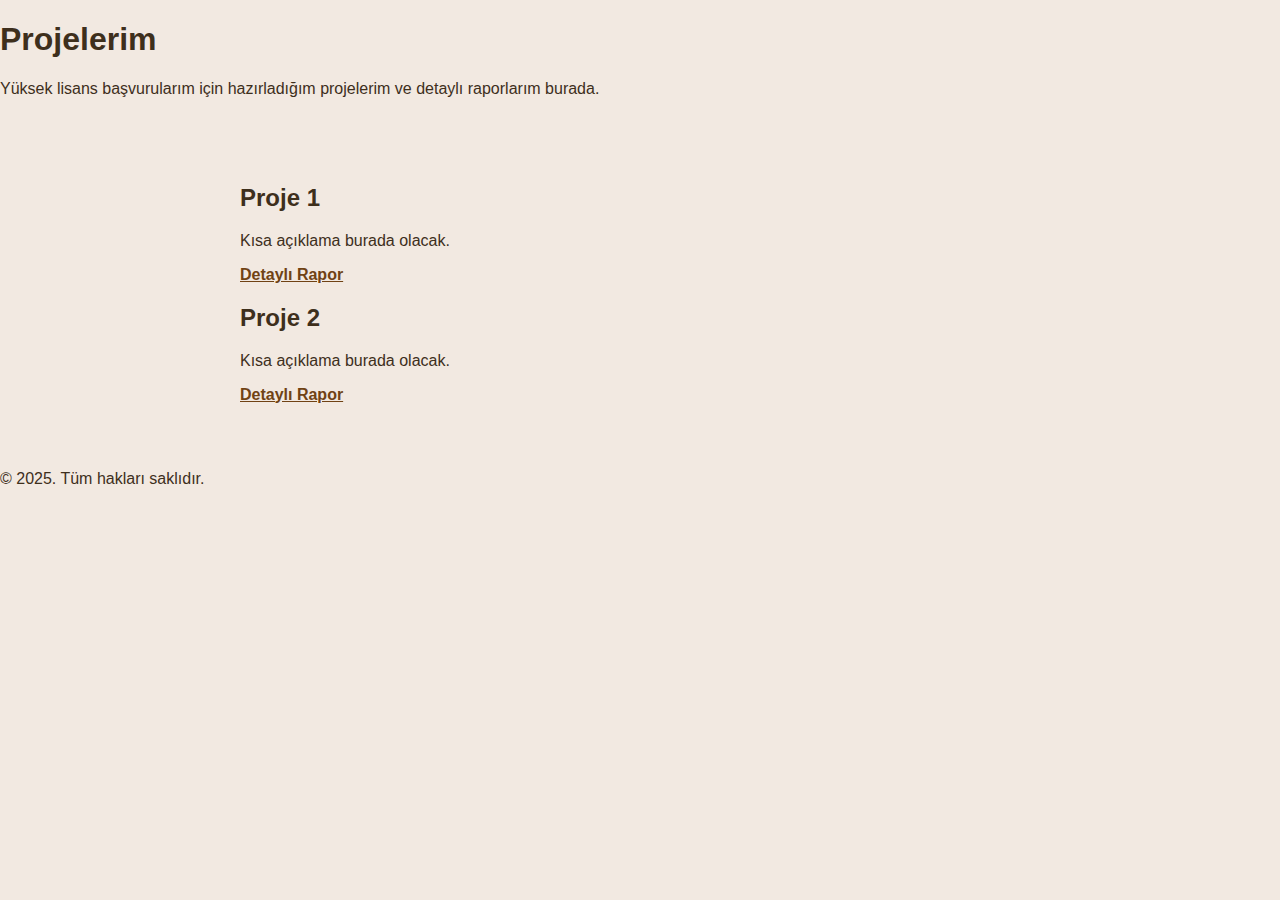
<file: index.html>
<!DOCTYPE html>
<html lang="tr">
<head>
    <meta charset="UTF-8">
    <meta name="viewport" content="width=device-width, initial-scale=1.0">
    <title>Projelerim</title>
    <link rel="stylesheet" href="style.css">
</head>
<body>
    <header>
        <h1>Projelerim</h1>
        <p>Yüksek lisans başvurularım için hazırladığım projelerim ve detaylı raporlarım burada.</p>
    </header>

    <main>
        <section class="projects">
            <!-- Proje Kartları -->
            <div class="project-card">
                <h2>Proje 1</h2>
                <p>Kısa açıklama burada olacak.</p>
                <a href="projects/proje1.pdf" target="_blank" class="button">Detaylı Rapor</a>
            </div>

            <div class="project-card">
                <h2>Proje 2</h2>
                <p>Kısa açıklama burada olacak.</p>
                <a href="projects/proje2.pdf" target="_blank" class="button">Detaylı Rapor</a>
            </div>

            <!-- İstersen buraya yeni projeler ekleyebilirsin -->
        </section>
    </main>

    <footer>
        <p>© 2025. Tüm hakları saklıdır.</p>
    </footer>
</body>
</html>
</file>
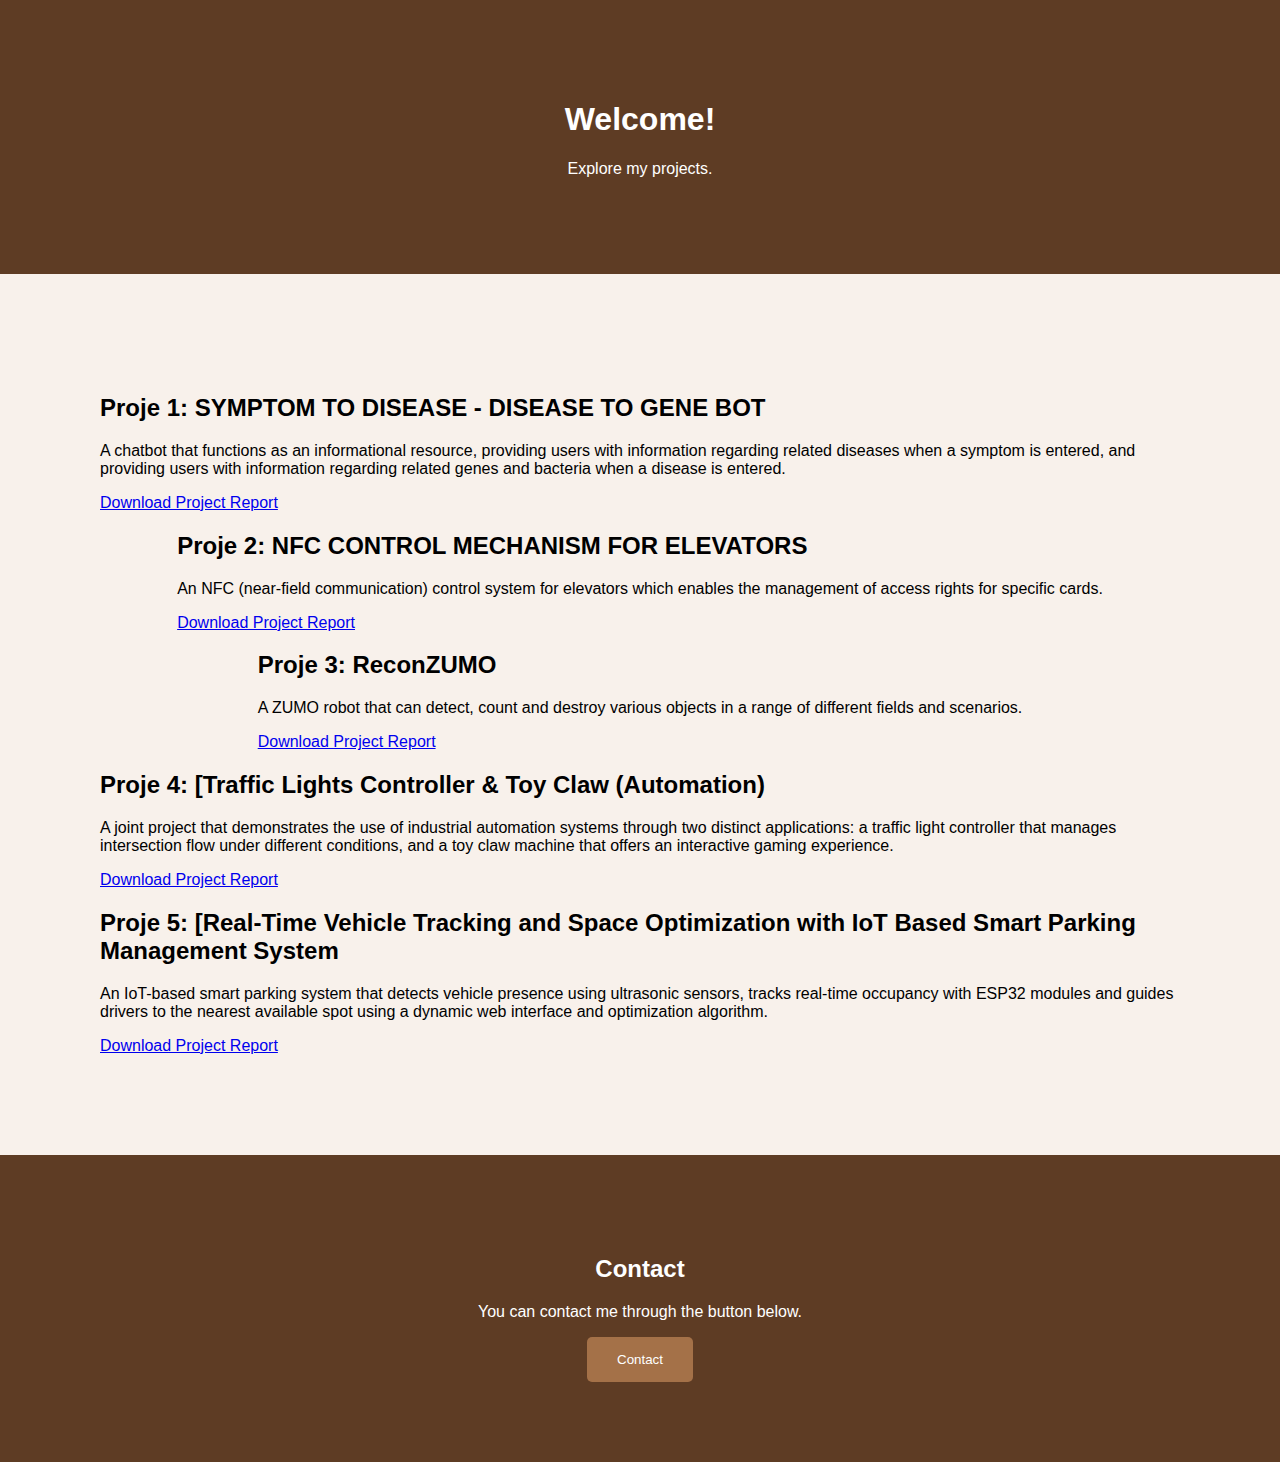
<file: Project2025files/index.html>
<!DOCTYPE html>
<html lang="en">
<head>
  <meta charset="UTF-8">
  <meta name="viewport" content="width=device-width, initial-scale=1.0">
  <title>My Projects</title>
  <link rel="stylesheet" href="style.css">
  <script src="script.js" defer></script>
</head>
<body>
  <div class="wrapper">
    <section class="hero">
      <h1>Welcome!</h1>
      <p>Explore my projects.</p>
    </section>

    <section class="projects">



    <div class="project">
      <h2>Proje 1: SYMPTOM TO DISEASE - DISEASE TO GENE BOT</h2>
      <p>A chatbot that functions as an informational resource, providing users with information regarding related diseases when a symptom is entered, and providing users with information regarding related genes and bacteria when a disease is entered.</p>
      <a href="projects2025/EE300PROJECTONLY.pdf" download>Download Project Report</a>
    </div>

    <div class="project">
      <h2>Proje 2: NFC CONTROL MECHANISM FOR ELEVATORS</h2>
      <p>An NFC (near-field communication) control system for elevators which enables the management of access rights for specific cards.</p>
      <a href="projects2025/EE400PROJECTONLY.pdf" download>Download Project Report</a>
    </div>

    <div class="project">
      <h2>Proje 3: ReconZUMO</h2>
      <p>A ZUMO robot that can detect, count and destroy various objects in a range of different fields and scenarios.</p>
      <a href="projects2025/EE321" download>Download Project Report</a>
    </div>

    <div class="project">
      <h2>Proje 4: [Traffic Lights Controller & Toy Claw (Automation)</h2>
      <p>A joint project that demonstrates the use of industrial automation systems through two distinct applications: a traffic light controller that manages intersection flow under different conditions, and a toy claw machine that offers an interactive gaming experience.</p>
      <a href="projects2025/EE392.pdf" download>Download Project Report</a>
    </div>

    <div class="project">
      <h2>Proje 5: [Real-Time Vehicle Tracking and Space Optimization with IoT Based
        Smart Parking Management System</h2>
      <p>An IoT-based smart parking system that detects vehicle presence using ultrasonic sensors, tracks real-time occupancy with ESP32 modules and guides drivers to the nearest available spot using a dynamic web interface and optimization algorithm.</p>
      <a href="projects2025/EE401.pdf" download>Download Project Report</a>
    </div>

</section>

<section class="contact">
  <h2>Contact</h2>
  <p>You can contact me through the button below.</p>
  <button>Contact</button>
</section>
</div>
</body>
</html>
</file>
<file: style.css>
body {
    margin: 0;
    font-family: 'Prompt', sans-serif;
    background: #f2e9e1;
    color: #3e2f1c;
  }
  
  .hero {
    height: 100vh;
    display: flex;
    flex-direction: column;
    justify-content: center;
    align-items: center;
    background: linear-gradient(#e0cbb5, #c5a880);
    text-align: center;
    padding: 0 20px;
  }
  
  .hero h1 {
    font-size: 3rem;
    margin: 0;
  }
  
  .hero p {
    font-size: 1.2rem;
    margin-top: 1rem;
  }
  
  .projects {
    padding: 50px 20px;
    max-width: 800px;
    margin: auto;
  }
  
  .project-item {
    opacity: 0;
    transform: translateY(50px);
    transition: all 0.6s ease-out;
    margin-bottom: 40px;
    padding: 20px;
    background: #f7ede2;
    border-radius: 10px;
    box-shadow: 0 4px 12px rgba(100, 80, 60, 0.1);
  }
  
  .project-item.visible {
    opacity: 1;
    transform: translateY(0);
  }
  
  a {
    color: #704214;
    text-decoration: underline;
    font-weight: bold;
  }
</file>
<file: Project2025files/style.css>
body, html {
    margin: 0;
    padding: 0;
    font-family: 'Arial', sans-serif;
    height: 100%;
  }
  
  .wrapper {
    height: 100%;
    display: flex;
    flex-direction: column;
  }
  
  .hero {
    background-color: #5e3c24;
    color: white;
    text-align: center;
    padding: 80px;
    position: relative;
    z-index: 10;
  }
  
  .projects {
    display: flex;
    flex-direction: column;
    align-items: center;
    justify-content: center;
    padding: 100px;
    background-color: #f8f1eb;
  }
  
  .project-item {
    background-color: #e4d0b0;
    margin: 20px;
    padding: 30px;
    width: 80%;
    border-radius: 12px;
    box-shadow: 0 2px 10px rgba(0, 0, 0, 0.1);
    opacity: 0;
    transform: translateY(20px);
    transition: opacity 0.5s ease-out, transform 0.5s ease-out;
  }
  
  .project-item.visible {
    opacity: 1;
    transform: translateY(0);
  }
  
  .contact {
    background-color: #5e3c24;
    color: white;
    text-align: center;
    padding: 80px;
  }
  
  button {
    background-color: #a47148;
    color: white;
    padding: 15px 30px;
    border: none;
    border-radius: 5px;
    cursor: pointer;
  }
  
  button:hover {
    background-color: #5e3c24;
  }
</file>
